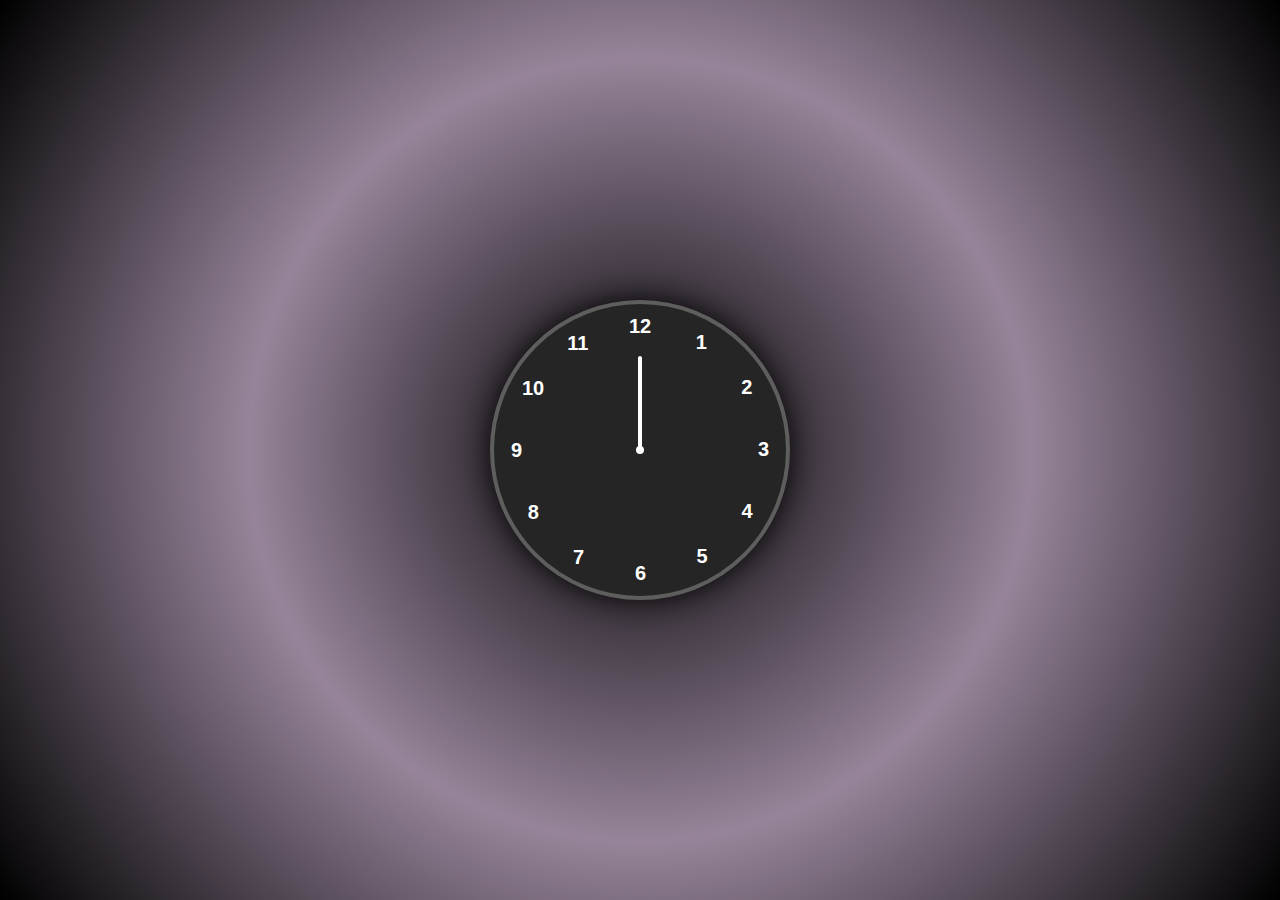
<file: Analog Clock Application/index.html>
<!DOCTYPE html>
<html lang="en">
<head>
    <meta charset="UTF-8">
    <meta name="viewport" content="width=device-width, initial-scale=1.0">
    <title>Analog Clock</title>
    <link rel="stylesheet" href="index.css">
</head>
<body>
    <div class="container">
        <div class="clock">
            <div style="--clr: red; --h: 58px;" id="hour" class="hand">
                <i></i>
            </div>
            <div style="--clr: rgba(84, 84, 252, 0.944); --h: 78px;" id="min" class="hand">
                <i></i>
            </div>
            <div style="--clr: white; --h: 94px;" id="sec" class="hand">
                <i></i>
            </div>

            <span style="--i: 1"><b>1</b></span>
            <span style="--i: 2"><b>2</b></span>
            <span style="--i: 3"><b>3</b></span>
            <span style="--i: 4"><b>4</b></span>
            <span style="--i: 5"><b>5</b></span>
            <span style="--i: 6"><b>6</b></span>
            <span style="--i: 7"><b>7</b></span>
            <span style="--i: 8"><b>8</b></span>
            <span style="--i: 9"><b>9</b></span>
            <span style="--i: 10"><b>10</b></span>
            <span style="--i: 11"><b>11</b></span>
            <span style="--i: 12"><b>12</b></span>

        </div>
    </div>
    <script src="script.js"></script>
</body>
</html>
</file>
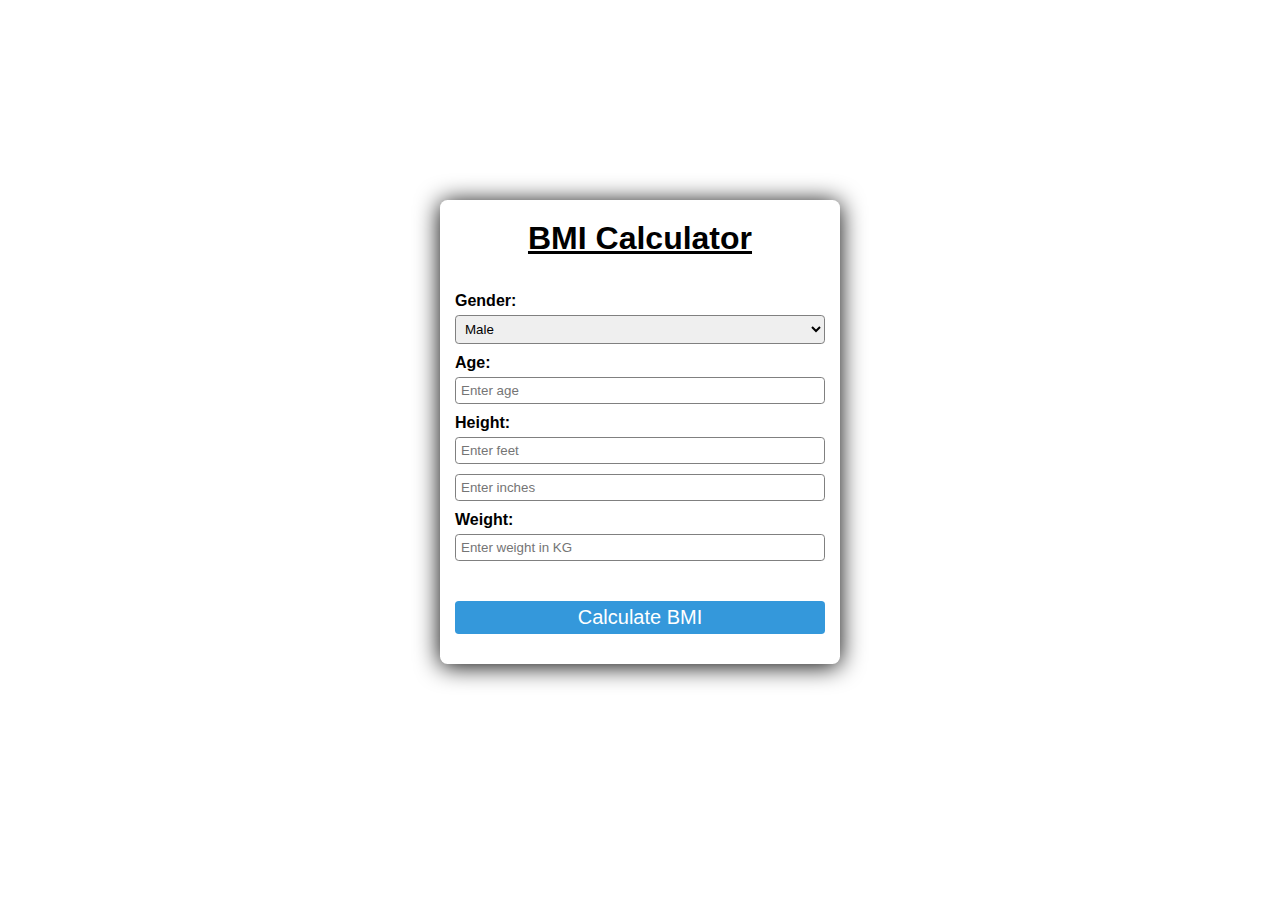
<file: BMI Calculator/index.html>
<!DOCTYPE html>
<html lang="en">
<head>
    <meta charset="UTF-8">
    <meta name="viewport" content="width=device-width, initial-scale=1.0">
    <title>BMI Calculator</title>
    <link rel="stylesheet" href="index.css">
</head>
<body>
    <div class="container">
        <h1>BMI Calculator</h1>
        <form id="info">
            <label for="gender">Gender: </label>
            <select id="gender" required>
                <option value="Male">Male</option>
                <option value="Female">Female</option>
            </select>

            <label for="age">Age: </label>
            <input type="number" id="age" placeholder="Enter age" required>

            <label for="height-feet">Height: </label>
            <input type="number" id="height-feet" placeholder="Enter feet" required>
            <input type="number" id="height-inches" placeholder="Enter inches" required>

            <label for="weight">Weight: </label>
            <input type="number" id="weight" placeholder="Enter weight in KG" required>

            <input type="submit" value="Calculate BMI">
            <!-- <button>Calculate</button> -->
            
        </form>
        <div id="result"></div>
    </div>
    <script src="script.js"></script>
</body>
</html>
</file>
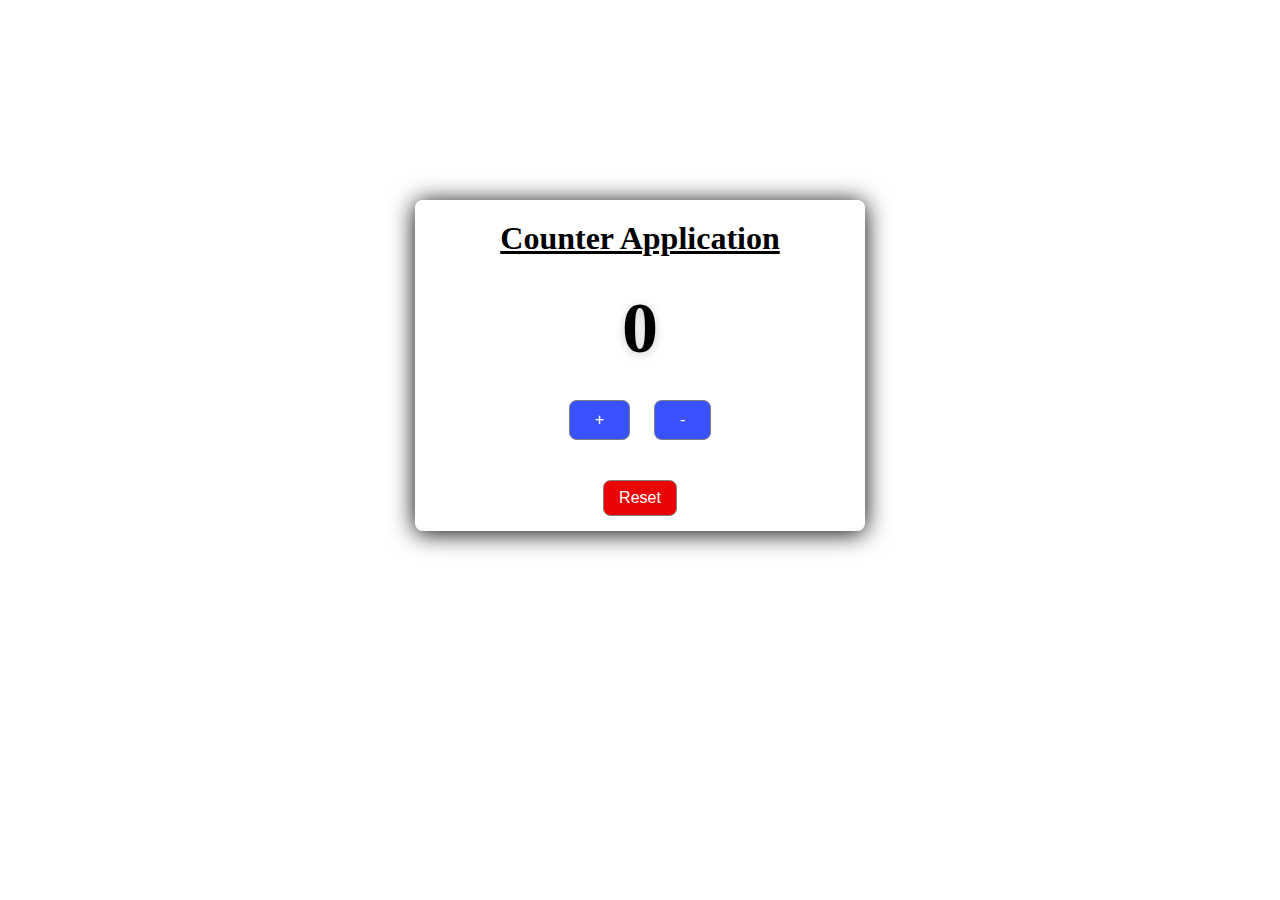
<file: Counter Application/index.html>
<!DOCTYPE html>
<html lang="en">
<head>
    <meta charset="UTF-8">
    <meta name="viewport" content="width=device-width, initial-scale=1.0">
    <title>Counter Application</title>
    <link rel="stylesheet" href="index.css">
</head>
<body>
    <div class="container">
        <h1>Counter Application</h1>

        <div class="counter-display" id="counter_display">0</div>

        <div class="buttons">
            <button id="addButton"> + </button>
            <button id="subtractButton"> - </button>
        </div>

        <button id="reset">Reset</button>
    </div>
    <script src="script.js"></script>
</body>
</html>
</file>
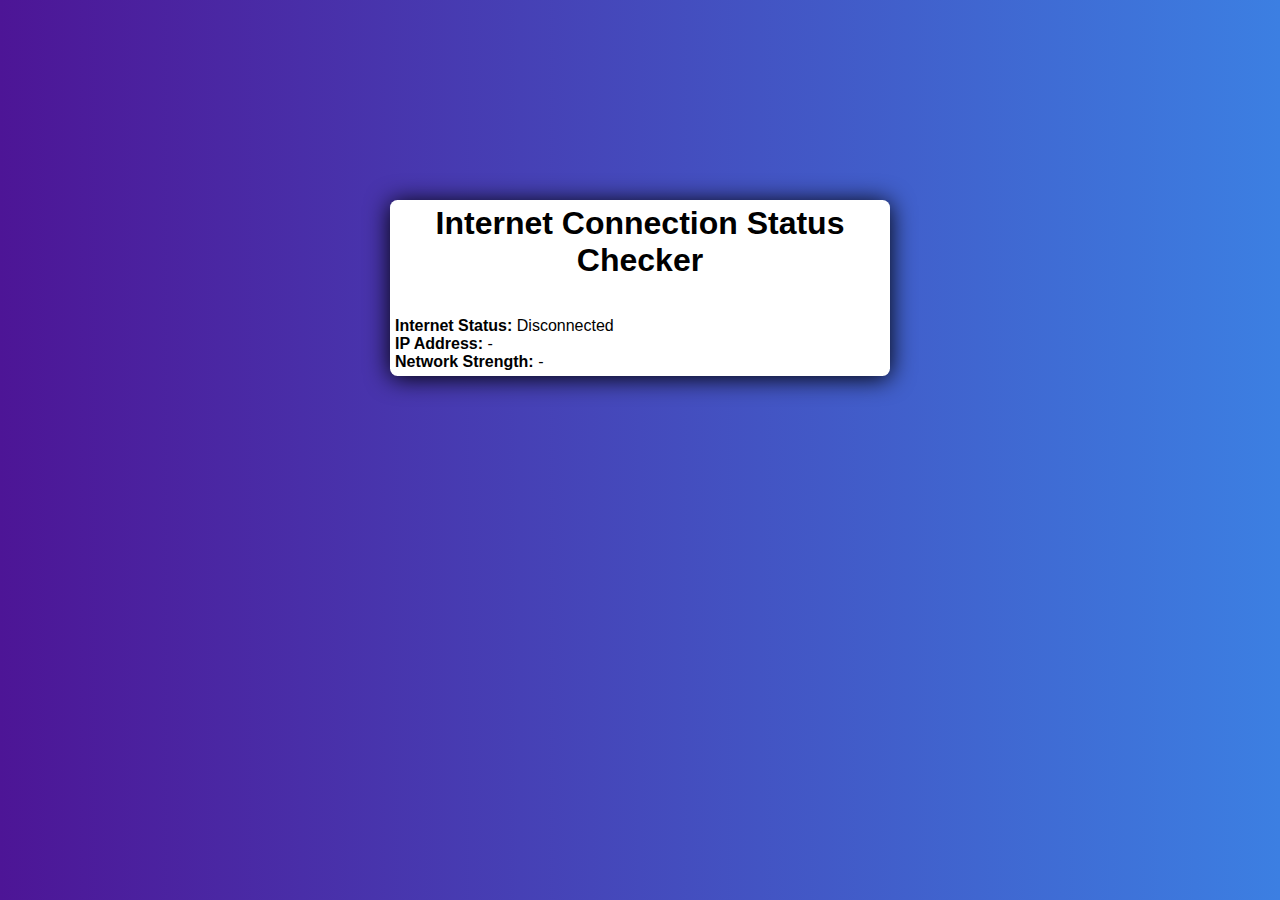
<file: Internet Status Checker/index.html>
<!DOCTYPE html>
<html lang="en">
<head>
    <meta charset="UTF-8">
    <meta name="viewport" content="width=device-width, initial-scale=1.0">
    <title>Internet Status Checker</title>
    <link rel="stylesheet" href="index.css">
</head>
<body>

    <div class="container">
            <h1>Internet Connection Status Checker</h1>
        <br>
        <div class="status">
            <p><strong>Internet Status: </strong><span id="internet_status"></span></p>
            <p><strong>IP Address: </strong><span id="ip_address"></span></p>
            <p><strong>Network Strength: </strong><span id="network_strength"></span></p>
        </div>
    </div>
    
    <script src="script.js"></script>
</body>
</html>
</file>
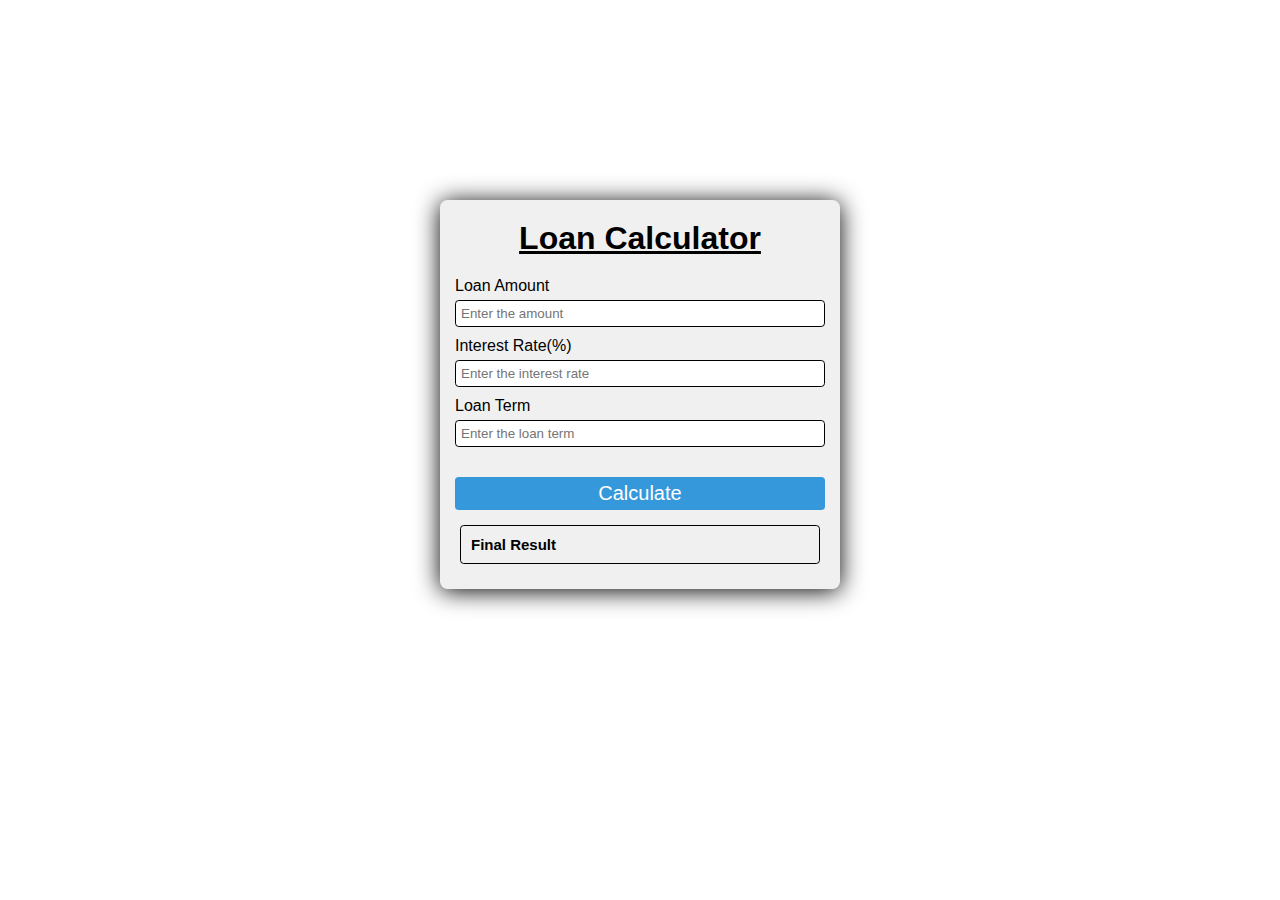
<file: Loan Calculator/index.html>
<!DOCTYPE html>
<html lang="en">
<head>
    <meta charset="UTF-8">
    <meta name="viewport" content="width=device-width, initial-scale=1.0">
    <title>Loan Calculator</title>
    <link rel="stylesheet" href="index.css">
</head>
<body>
    <div class="container">
        <h1>Loan Calculator</h1>
        <div class="calculator">

            <div class="input-group">
                <label for="amount">Loan Amount</label>
                <input type="number" id="amount" name="amount" placeholder="Enter the amount" required>
            </div>

            <div class="input-group">
                <label for="interest">Interest Rate(%)</label>
                <input type="number" id="interest" name="interest" placeholder="Enter the interest rate" required>
            </div>

            <div class="input-group">
                <label for="years">Loan Term</label>
                <input type="number" id="loan-term" name="years" placeholder="Enter the loan term">
            </div>

            <div id="buttonBtn">Calculate</div>
            <div id="result" class="result">Final Result</div>

        </div>      
    </div>

    <script src="script.js"></script>
    
</body>
</html>
</file>
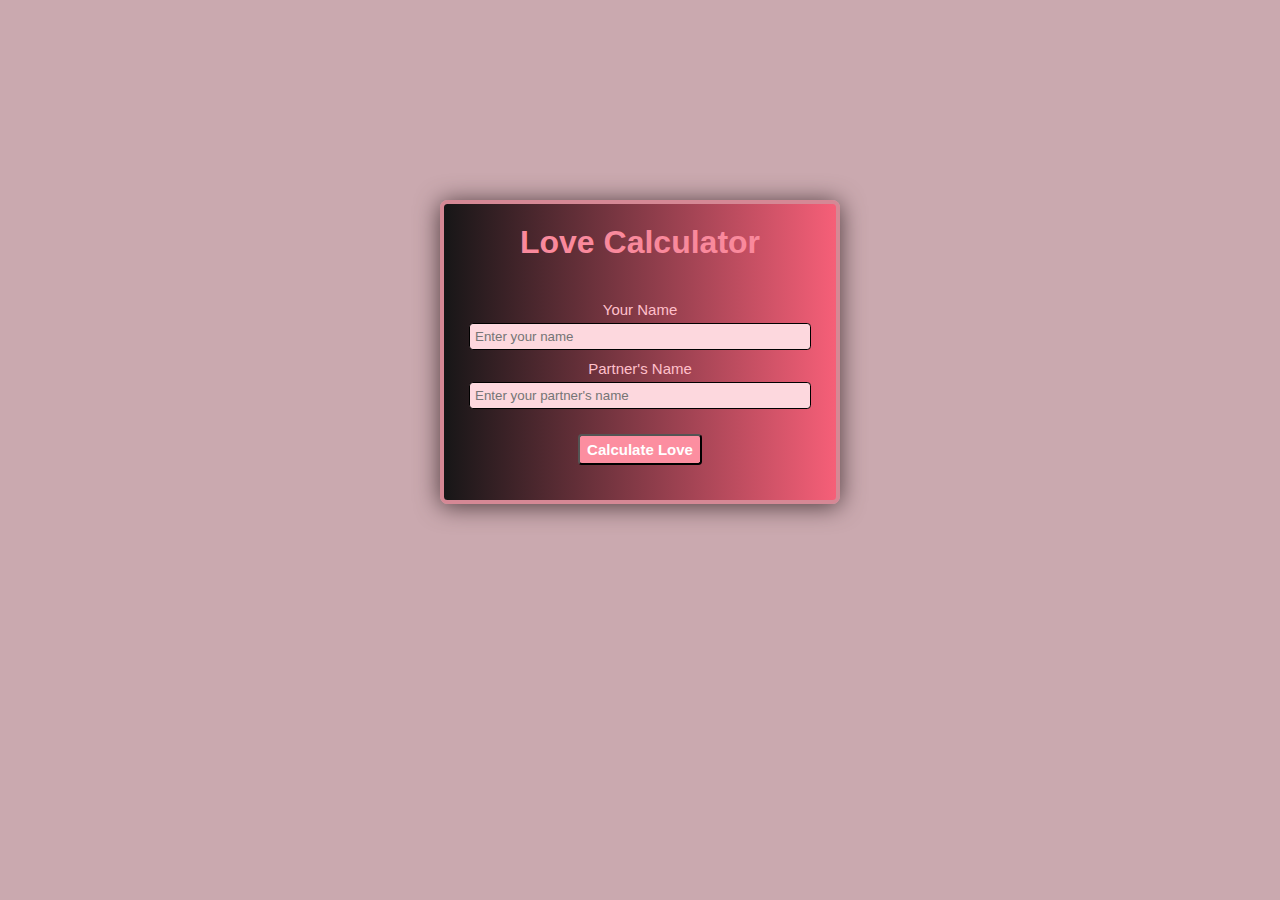
<file: Love Calculator/index.html>
<!DOCTYPE html>
<html lang="en">
<head>
    <meta charset="UTF-8">
    <meta name="viewport" content="width=device-width, initial-scale=1.0">
    <title>Love Calculator</title>
    <link rel="stylesheet" href="index.css">
</head>
<body>
    <div class="container">
        <h1>Love Calculator</h1>

        <div class="love-calculator">
            <div class="input-group">
                <label for="ur-name">Your Name</label>
                <input type="text" id="ur-name" placeholder="Enter your name" required>
            </div>
            <div class="input-group">
                <label for="partner-name">Partner's Name</label>
                <input type="text" id="partner-name" placeholder="Enter your partner's name" required>
            </div>

            <button class="btn" onclick="calculateLove()">Calculate Love</button>
        </div>

        <div id="result"></div>
    </div>
    <script src="script.js"></script>
</body>
</html>
</file>
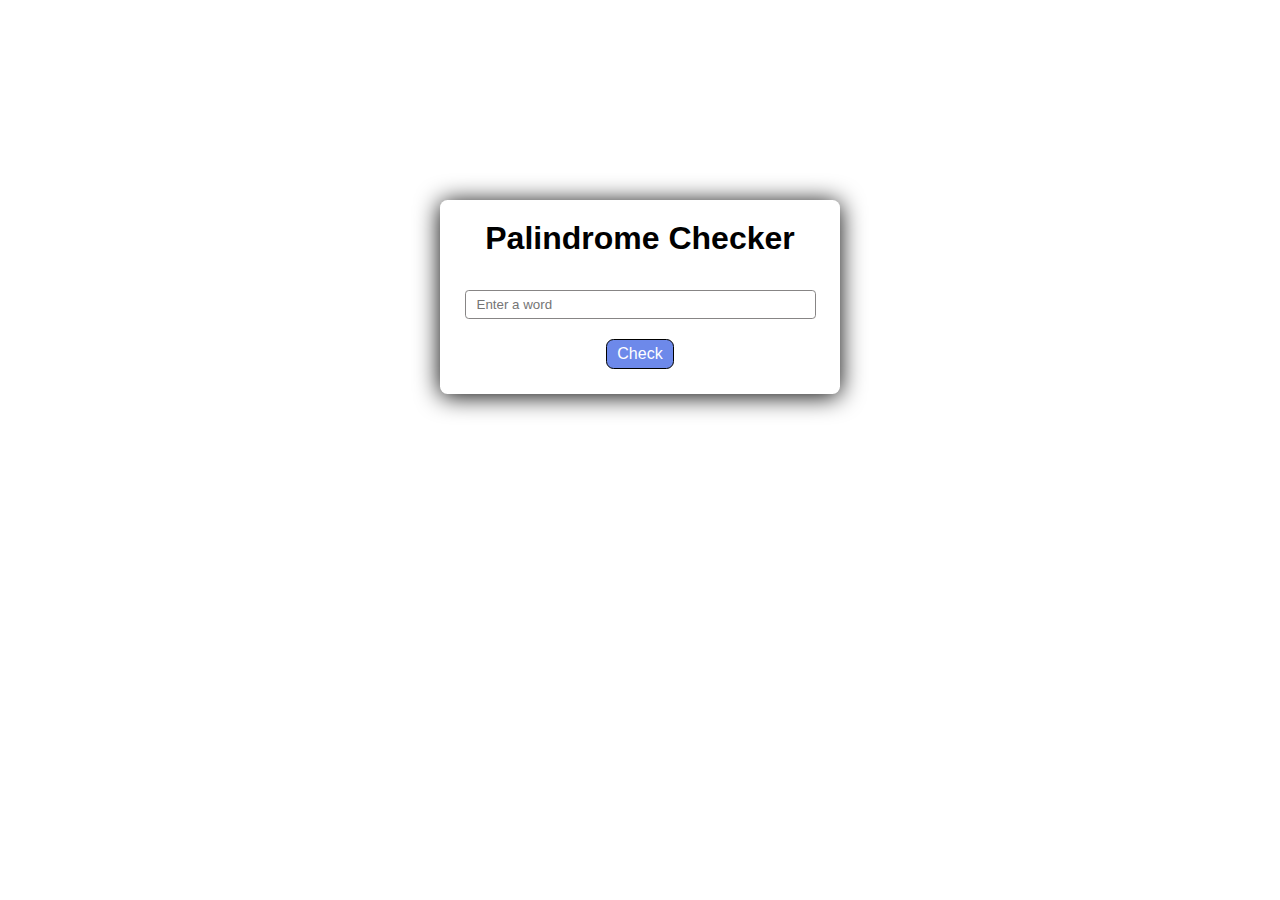
<file: Palindrome Checker/index.html>
<!DOCTYPE html>
<html lang="en">
<head>
    <meta charset="UTF-8">
    <meta name="viewport" content="width=device-width, initial-scale=1.0">
    <title>Palindrome Checker</title>
    <link rel="stylesheet" href="index.css">
</head>
<body>

    <div class="container">
        <h1>Palindrome Checker</h1>
        <br>
        <input type="text" id="inputText" placeholder="Enter a word">
        <button id="checkButton">Check</button>
        <div id="result"></div>
    </div>
    
    <script src="script.js"></script>
</body>
</html>
</file>
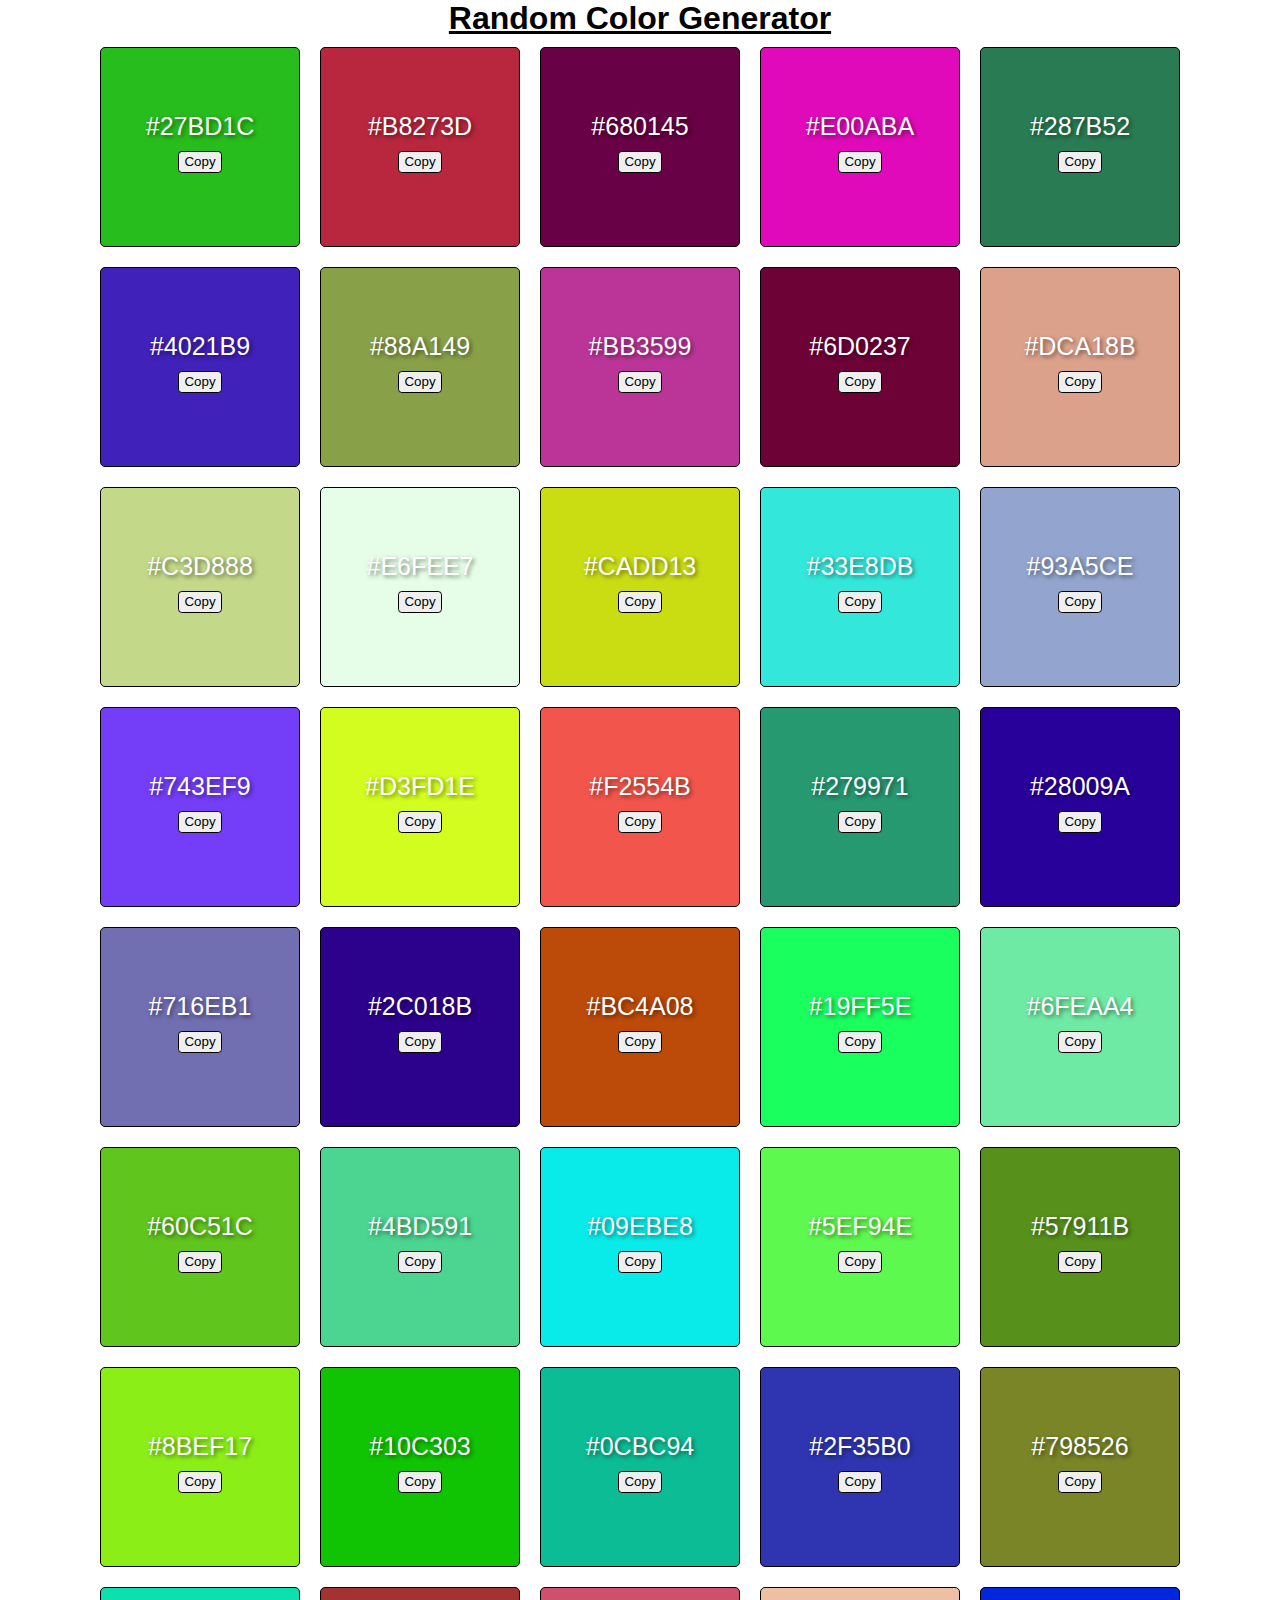
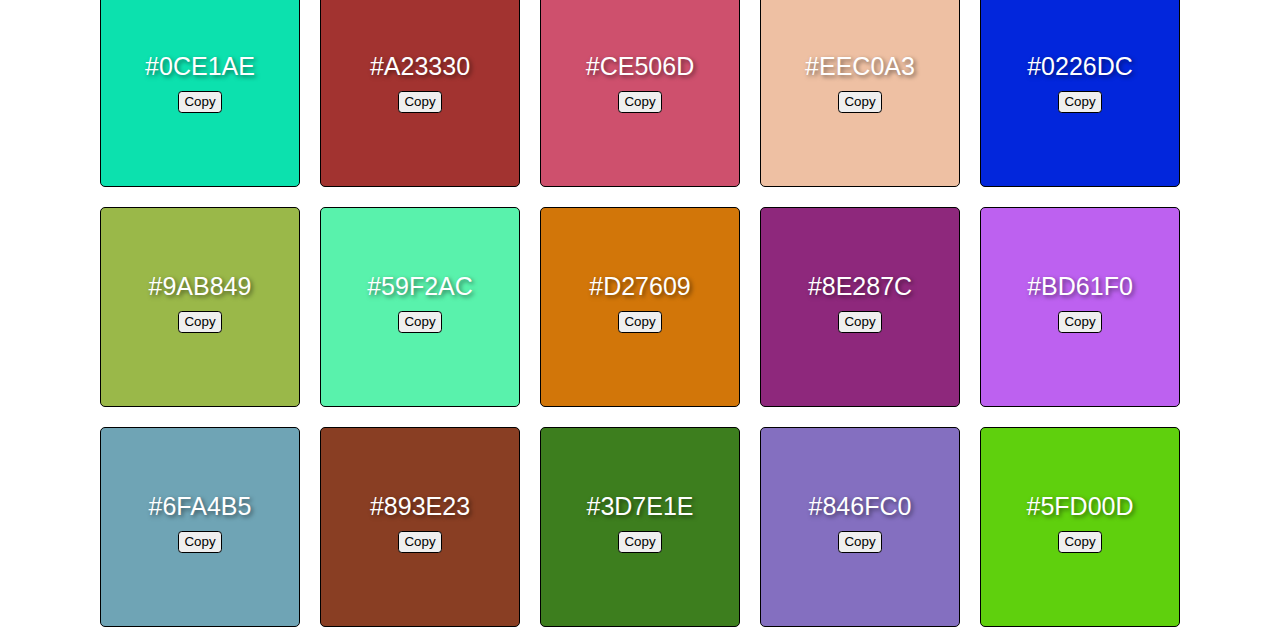
<file: Random Color Generator/index.html>
<!DOCTYPE html>
<html lang="en">
<head>
    <meta charset="UTF-8">
    <meta name="viewport" content="width=device-width, initial-scale=1.0">
    <title>Random Color Generator</title>
    <link rel="stylesheet" href="index.css">
</head>
<body>
    <h1>Random Color Generator</h1>
    <div class="container">
        <!-- <div class="color-container">
            <span>#43573</span>
            <button>Copy</button>
        </div> -->
    </div>

    <script src="script.js"></script>
</body>
</html>
</file>
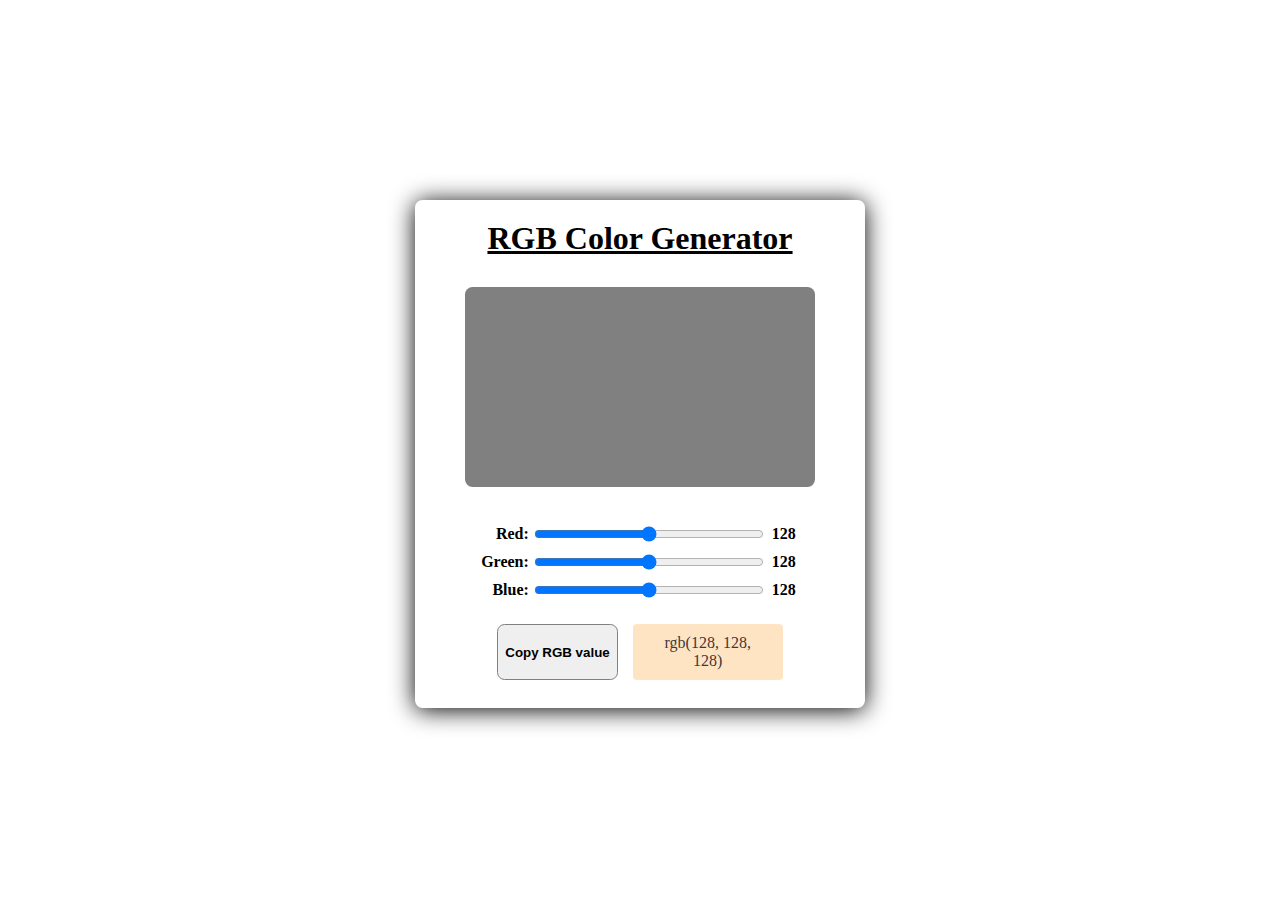
<file: RGB Color Generator/Index.html>
<!DOCTYPE html>
<html lang="en">
<head>
    <meta charset="UTF-8">
    <meta name="viewport" content="width=device-width, initial-scale=1.0">
    <title>RGB Color Generator</title>
    <link rel="stylesheet" href="index.css">
</head>
<body>
    <div class="container">
        <h1>RGB Color Generator</h1>
        <div class="color-box" id="color-box"></div>

        <div class="sliders">
            <div class="slider">
                <label for="redSlider">Red: </label>
                <input type="range" id="redSlider" min="0" max="255">
                <span id="redValue">0</span>
            </div>

            <div class="slider">
                <label for="greenSlider">Green: </label>
                <input type="range" id="greenSlider" min="0" max="255">
                <span id="greenValue">0</span>
            </div>

            <div class="slider">
                <label for="blueSlider">Blue: </label>
                <input type="range" id="blueSlider" min="0" max="255">
                <span id="blueValue">0</span>
            </div>

        </div>

        <div class="button-container">
            <button id="copyButton">Copy RGB value</button>
            <div id="inputType" class="input-type-value"></div>
        </div>

    </div>
    <script src="script.js"></script>
</body>
</html>
</file>
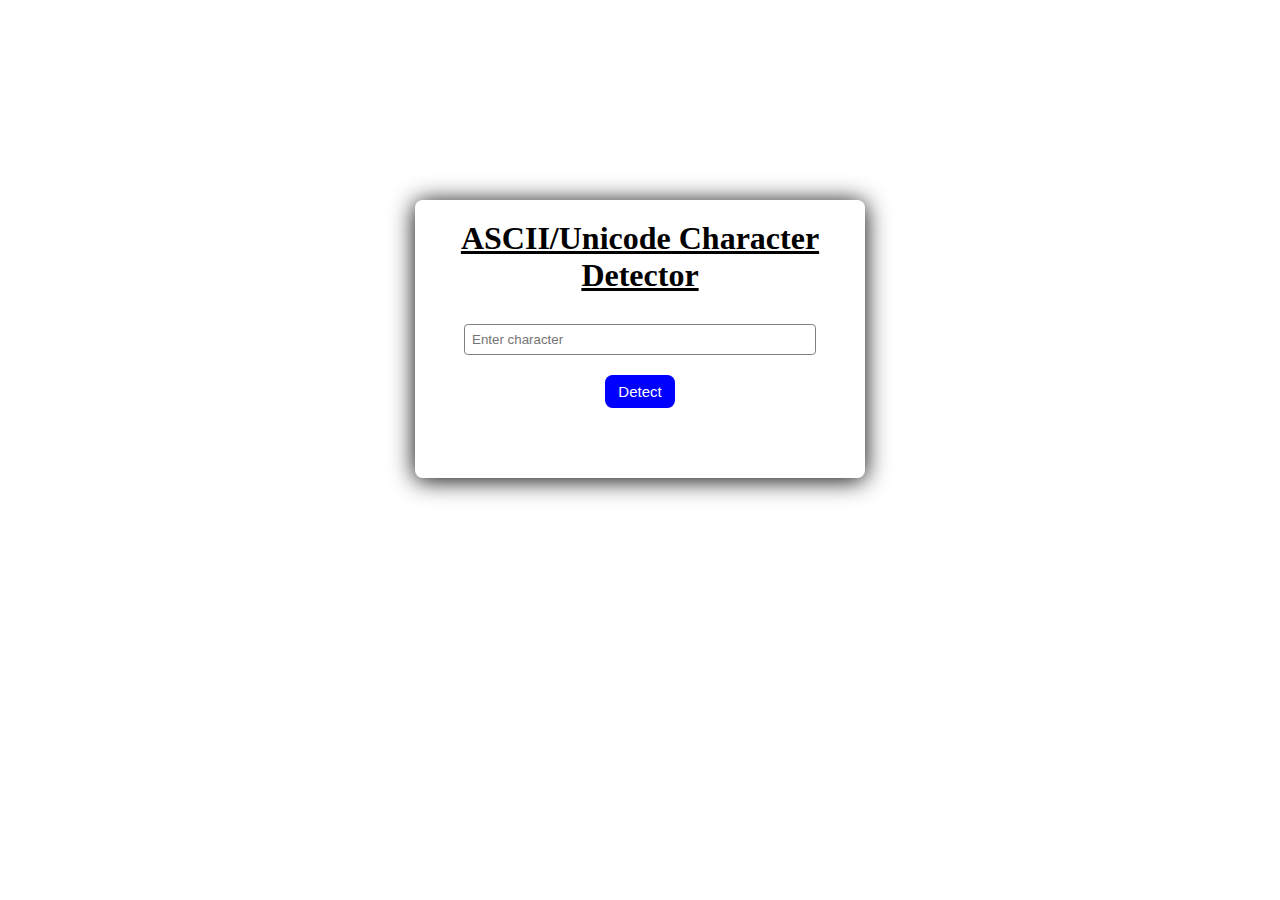
<file: ASCII/Unicode Detector/index.html>
<!DOCTYPE html>
<html lang="en">
<head>
    <meta charset="UTF-8">
    <meta name="viewport" content="width=device-width, initial-scale=1.0">
    <title>ASCII/Unicode Detector</title>
    <link rel="stylesheet" href="index.css">
</head>
<body>
    <div class="container">
        <h1>ASCII/Unicode Character Detector</h1>
        <input type="text" id="inputText" placeholder="Enter character">
        <button id="detectBtn">Detect</button>
        <div class="result" id="result"></div>
    </div>
    <script src="script.js"></script>
</body>
</html>
</file>
<file: Analog Clock Application/index.css>
*{
    padding: 0;
    margin: 0;
    box-sizing: border-box;
}

body{
    display: flex;
    justify-content: center;
    align-items: center;
    min-height: 100vh;
    background: radial-gradient(circle, black, rgba(42, 4, 49, 0.49), rgb(0, 0, 0));
    font-family: 'Roboto', sans-serif;
}

.container{
    position: relative;
}

.clock{
    width: 300px;
    height: 300px;
    background-color: rgb(37, 37, 37);
    border-radius: 50%;
    border: 4px solid rgb(95, 94, 94);
    box-shadow: 0px 0px 30px rgba(0, 0, 0, 0.9);
    display: flex;
    justify-content: center;
    align-items: center;
    /* position: relative; */
}

.clock span{
    position: absolute;
    transform: rotate(calc(30deg * var(--i)));
    inset: 15px;
    text-align: center;
}

.clock span b{
    transform: rotate(calc(-30deg * var(--i)));
    display: inline-block;
    color: white;
    font-size: 20px;
}

.clock::before{
    content: '';
    position: absolute;
    width: 8px;
    height: 8px;
    border-radius: 50%;
    background-color: white;
    z-index: 2;
}

.hand{
    position: absolute;
    display: flex;
    justify-content: center;
    align-items: flex-end;
}

.hand i{
    position: absolute;
    background-color: var(--clr);
    width: 4px;
    height: var(--h);
    border-radius: 8px;
}
</file>
<file: BMI Calculator/index.css>
*{
    box-sizing: border-box;
    padding: 0;
    margin: 0;
}

body{
    font-family:Arial, Helvetica, sans-serif;
}

.container{
    max-width: 400px;
    padding: 5px;
    margin: 200px auto;
    padding-top: 20px;
    background-color: white;
    border-radius: 0.2cm;
    box-shadow: 0 2px 25px black;
    text-align: center;
}

h1{
    text-decoration: underline;
}

form{
    margin: 35px 10px 20px;
    display: flex;
    flex-direction: column;
    text-align:left;
}

label{
    font-weight: bold;
    padding-bottom: 5px;
}

select{
    padding: 5px;
    margin-bottom: 10px;
    border-radius: 0.1cm;
    border: 1px solid gray;
}

input{
    margin-bottom: 10px;
    padding: 5px;
    border-radius: 0.1cm;
    border: 1px solid gray;
}

input:focus, select:focus{
    outline: none;
    box-shadow: 0px 0px 5px #3498db;
}

input[type=submit]{
    margin: 30px 0px 0px;
    padding: 5px;
    align-items: center;
    justify-content: center;
    border-radius: 0.1cm;
    border: 1px solid gray;
    background-color: #3498db;
    color: white;
    font-size: 20px;
    border: none;
}

input[type=submit]:hover{
    background-color: #2e6da4;
    box-shadow: 0px 0px 3px #3498db;
}

#result{
    margin: 5px;
    padding-left: 10px;
    font-size: 15px;
    font-weight: bold;
    color: #3498db;
    display: flex;
    flex-direction: column;
    text-align: left;

}
</file>
<file: Counter Application/index.css>
*{
    padding: 0;
    margin: 0;
    box-sizing: border-box;
}

.container{
    max-width: 450px;
    padding: 5px;
    margin: 200px auto;
    padding-top: 20px;
    background-color: white;
    border-radius: 0.2cm;
    box-shadow: 0 2px 25px black;
    text-align: center;
    align-items: center;
    display: flex;
    flex-direction: column;
}

.container h1{
    text-decoration: underline;
    margin-bottom: 30px;
}

.counter-display{
    font-size: 72px;
    font-weight: bold;
    color: #000;
    margin-bottom: 20px;
    text-shadow: 0 2px 10px rgba(0, 0, 0, 0.2);
}

.buttons{
    width: 90%;
    text-align: center;
    display: flex-inline;
    margin-bottom: 20px;
}

button{
    padding: 10px 25px;
    margin: 10px;
    font-size: medium;
    background-color: rgba(0, 30, 255, 0.773);
    color: white;
    border-radius: 0.2cm;
    border: 1px solid gray;
}

/* #addButton{
    padding: 15px;
    margin: 10px;
}

#subtractButton{
    padding: 15px;
    margin: 10px;
} */

#reset{
    padding: 8px 15px;
    background-color: rgb(234, 4, 4);
}
</file>
<file: Internet Status Checker/index.css>
*{
    box-sizing: border-box;
    padding: 0;
    margin: 0;
}

body{
    font-family:Arial, Helvetica, sans-serif;
    background: linear-gradient(to right, rgb(77, 21, 150), rgb(60, 127, 226));
    background-blend-mode:soft-light;
}
.container{
    max-width: 500px;
    padding: 5px;
    margin: 200px auto;
    background-color: white;
    border-radius: 0.2cm;
    box-shadow: 0 2px 25px black;
}

h1{
    text-align: center;
    margin-bottom: 20px;
}
</file>
<file: Loan Calculator/index.css>
*{
    box-sizing: border-box;
    padding: 0;
    margin: 0;
}

body{
    font-family:Arial, Helvetica, sans-serif;
}

.container{
    max-width: 400px;
    padding: 5px;
    margin: 200px auto;
    padding-top: 20px;
    background-color: rgb(240, 240, 240);
    border-radius: 0.2cm;
    box-shadow: 0 2px 25px black;
    text-align: center;
}

h1{
    text-decoration: underline;
}

.calculator{
    margin: 20px 10px;
    /* display: flex;
    flex-direction: column;
    text-align: left; */
}

.input-group{
    margin-bottom: 10px;
}

.input-group label{
    display: block;
    margin-bottom: 5px;
    text-align: left;
}

.input-group input{
    width: 100%;
    padding: 5px;
    border-radius: 0.1cm;
    border: 1px solid black;
}

#buttonBtn{
    margin: 30px 0px 15px;
    padding: 5px;
    align-items: center;
    justify-content: center;
    border-radius: 0.1cm;
    border: 1px solid gray;
    background-color: #3498db;
    color: white;
    font-size: 20px;
    border: none;
}

#buttonBtn:hover{
    background-color: #2e6da4;
    box-shadow: 0px 0px 3px #3498db;
    cursor: pointer;
}

#result{
    margin: 5px;
    padding: 10px;
    font-size: 15px;
    font-weight: bold;
    display: flex;
    flex-direction: column;
    text-align: left;
    border: 1px solid black;
    border-radius: 0.1cm;
}
</file>
<file: Love Calculator/index.css>
*{
    box-sizing: border-box;
    padding: 0;
    margin: 0;
}

body{
    font-family:Arial, Helvetica, sans-serif;
    background-color: rgb(202, 169, 175);
}

.container{
    max-width: 400px;
    padding: 5px;
    margin: 200px auto;
    padding-top: 20px;
    background: linear-gradient(to right, rgb(23, 22, 23), rgb(246, 95, 120));
    border-radius: 0.2cm;
    box-shadow: 0 2px 25px rgb(76, 56, 59);
    border: 4px solid rgb(213, 136, 149);
    text-align: center;
}

h1{
    color: rgb(249, 137, 156);
}

.love-calculator{
    margin: 40px 10px 30px; 
    padding: 0px 10px;
}

.input-group{
    margin-bottom: 10px;
    font-size: 15px;
}

.input-group label{
    display: block;
    margin-bottom: 5px;
    color: pink;
}

.input-group input{
    width: 100%;
    padding: 5px;
    border-radius: 0.1cm;
    border: 1px solid black;
}

.input-group input[type="text"]{
    background-color: rgb(253, 216, 222);
    color: black;
}

button{
    padding: 5px 7px;
    border-radius: 0.1cm;
    background-color: rgb(252, 142, 160);
    color: white;
    margin-top: 15px;
    font-size: 15px;
    font-weight:bolder;
}

#result{
    margin-top: 15px;
    color: pink;
    line-height: 1.5;
}
</file>
<file: Palindrome Checker/index.css>
*{
    box-sizing: border-box;
    padding: 0;
    margin: 0;
}

body{
    font-family:Arial, Helvetica, sans-serif;
}

.container{
    max-width: 400px;
    padding: 5px;
    margin: 200px auto;
    padding-top: 20px;
    background-color: white;
    border-radius: 0.2cm;
    box-shadow: 0 2px 25px black;
    text-align: center;
}

#inputText{
    width: 90%;
    padding: 6px 11px;
    margin: 15px 0px 20px 0px;                 /* top right bottom left */
    border-radius: .1cm;
    border: 1px solid rgb(135, 133, 133);
}

button{
    padding: 5px 10px;
    font-size: medium;
    border-radius: 0.2cm;
    color: white;
    border: 1px solid black;
    background-color: rgb(109, 137, 234);
}


button:hover{
    background-color: rgb(90, 90, 221);
}

#result{
    margin-top: 20px;
    font-weight: bold;
    font-size: 18px;
}
</file>
<file: Random Color Generator/index.css>
*{
    box-sizing: border-box;
    padding: 0;
    margin: 0;
}

body{
    font-family:Arial, Helvetica, sans-serif;
}

h1{
    text-align: center;
    text-decoration: underline;
}

.container{
    display: flex;
    flex-wrap: wrap;
    justify-content: center;
    /* color: blueviolet; */
}

.color-container{
    background-color: orchid;
    width: 200px;
    height: 200px;
    margin: 10px;
    border-radius: 10px;
    color: white;
    display: flex;
    flex-direction: column;
    justify-content: center;
    align-items: center;
    font-size: 25px;
    text-shadow: 2px 2px 4px rgba(0,0,0,0.5);
    border: 1px solid black;
    border-radius: 5px;
}

button{
    padding: 2.5px 5px;
    margin: 10px;
    border-radius: 0.1cm;
    border: 1px solid black;
}

button:hover{
    background-color: gray;
}
</file>
<file: RGB Color Generator/index.css>
*{
    padding: 0;
    margin: 0;
    box-sizing: border-box;
}

/* body{
    font-family:Arial, Helvetica, sans-serif;
} */

.container{
    max-width: 450px;
    padding: 5px;
    margin: 200px auto;
    padding-top: 20px;
    background-color: white;
    border-radius: 0.2cm;
    box-shadow: 0 2px 25px black;
    
    align-items: center;
    display: flex;
    flex-direction: column;
}

.container h1{
    text-decoration: underline;
    margin-bottom: 30px;
}

.color-box{
    height: 200px;
    width: 350px;
    margin-bottom: 30px;
    border-radius: 0.2cm;
    background-color: blueviolet;
}

.sliders{
    margin: 2.5px;
    display: flex;
    flex-direction: column;
    align-items: self-end;
}

.slider{
    display: flex;
    padding: 5px;
    font-weight: 550;
}

label{
    margin-right: 5px;
}

/* input{
    margin-right: 5px;
} */

input[type="range"]{
    width: 230px;
    margin-right: 5px;
}

span{
    font-weight: bold;
    width: 30px;
    display: inline-block;
    text-align: center;
}

.button-container{
    margin: 18px;
    padding-bottom: 5px;
    display: flex;
}

button{
    padding: 5px 7px;
    margin-right: 15px;
    font-weight: 600;
    border-radius: 0.2cm;
    border: 1px solid gray;
    cursor: pointer;
}

.input-type-value{
    width: 150px;
    background-color: bisque;
    font-size: 16px;
    font-weight: 500;
    color: rgb(62, 57, 57);
    border-radius: 0.1cm;
    padding: 10px 20px;
    display: inline-block;
    text-align: center;
}
</file>
<file: ASCII/Unicode Detector/index.css>
*{
    padding: 0;
    margin: 0;
    box-sizing: border-box;
}

.container{
    max-width: 450px;
    padding: 5px;
    margin: 200px auto;
    padding-top: 20px;
    background-color: white;
    border-radius: 0.2cm;
    box-shadow: 0 2px 25px black;
    text-align: center;
    align-items: center;
    display: flex;
    flex-direction: column;
}

.container h1{
    text-decoration: underline;
    margin-bottom: 30px;
}

input{
    width: 80%;
    margin-bottom: 20px;
    padding: 7px;
    border-radius: 0.1cm;
    border: 1px solid gray;
}

button{
    padding: 8px 13px;
    font-size: 15px;
    background-color: rgb(0, 0, 255);
    color: white;
    border-radius: 0.2cm;
    border: none;
}

.result{
    margin: 25px 10px 20px;
    padding: 10px;
}
</file>
